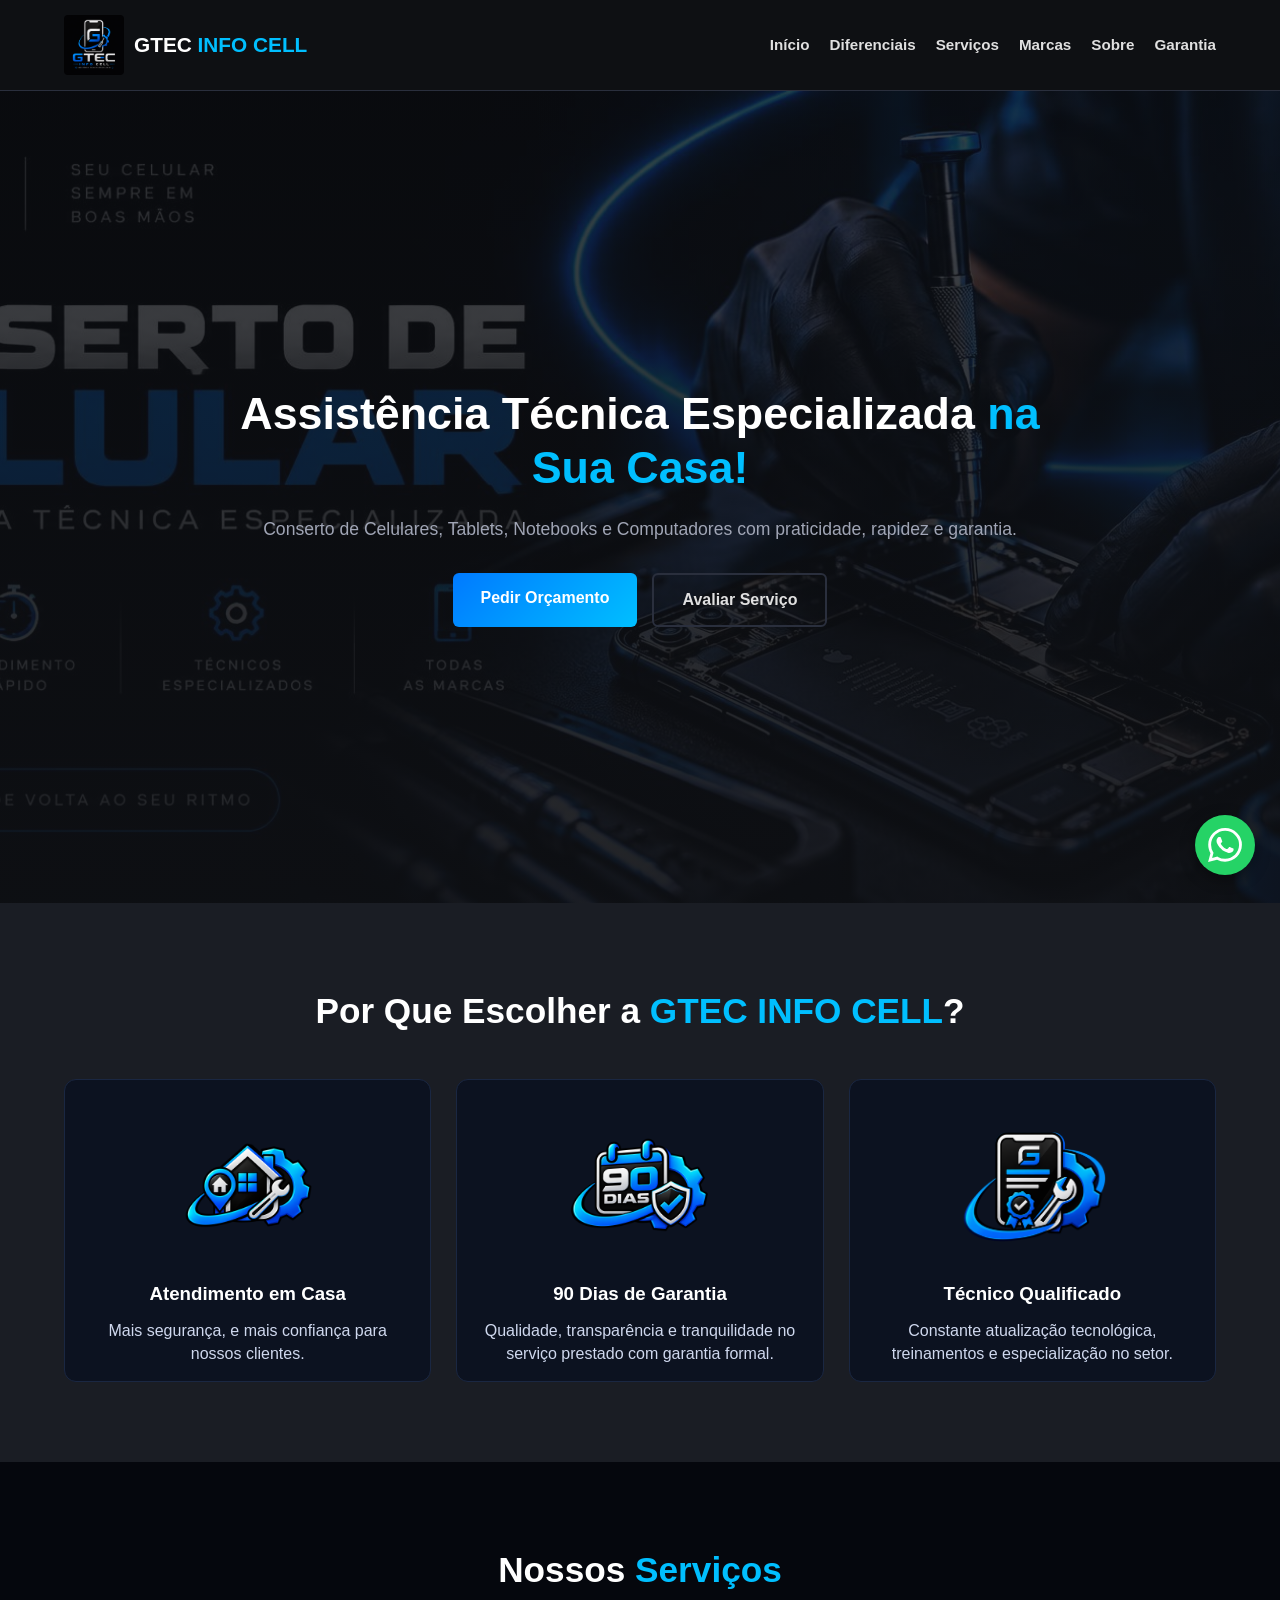
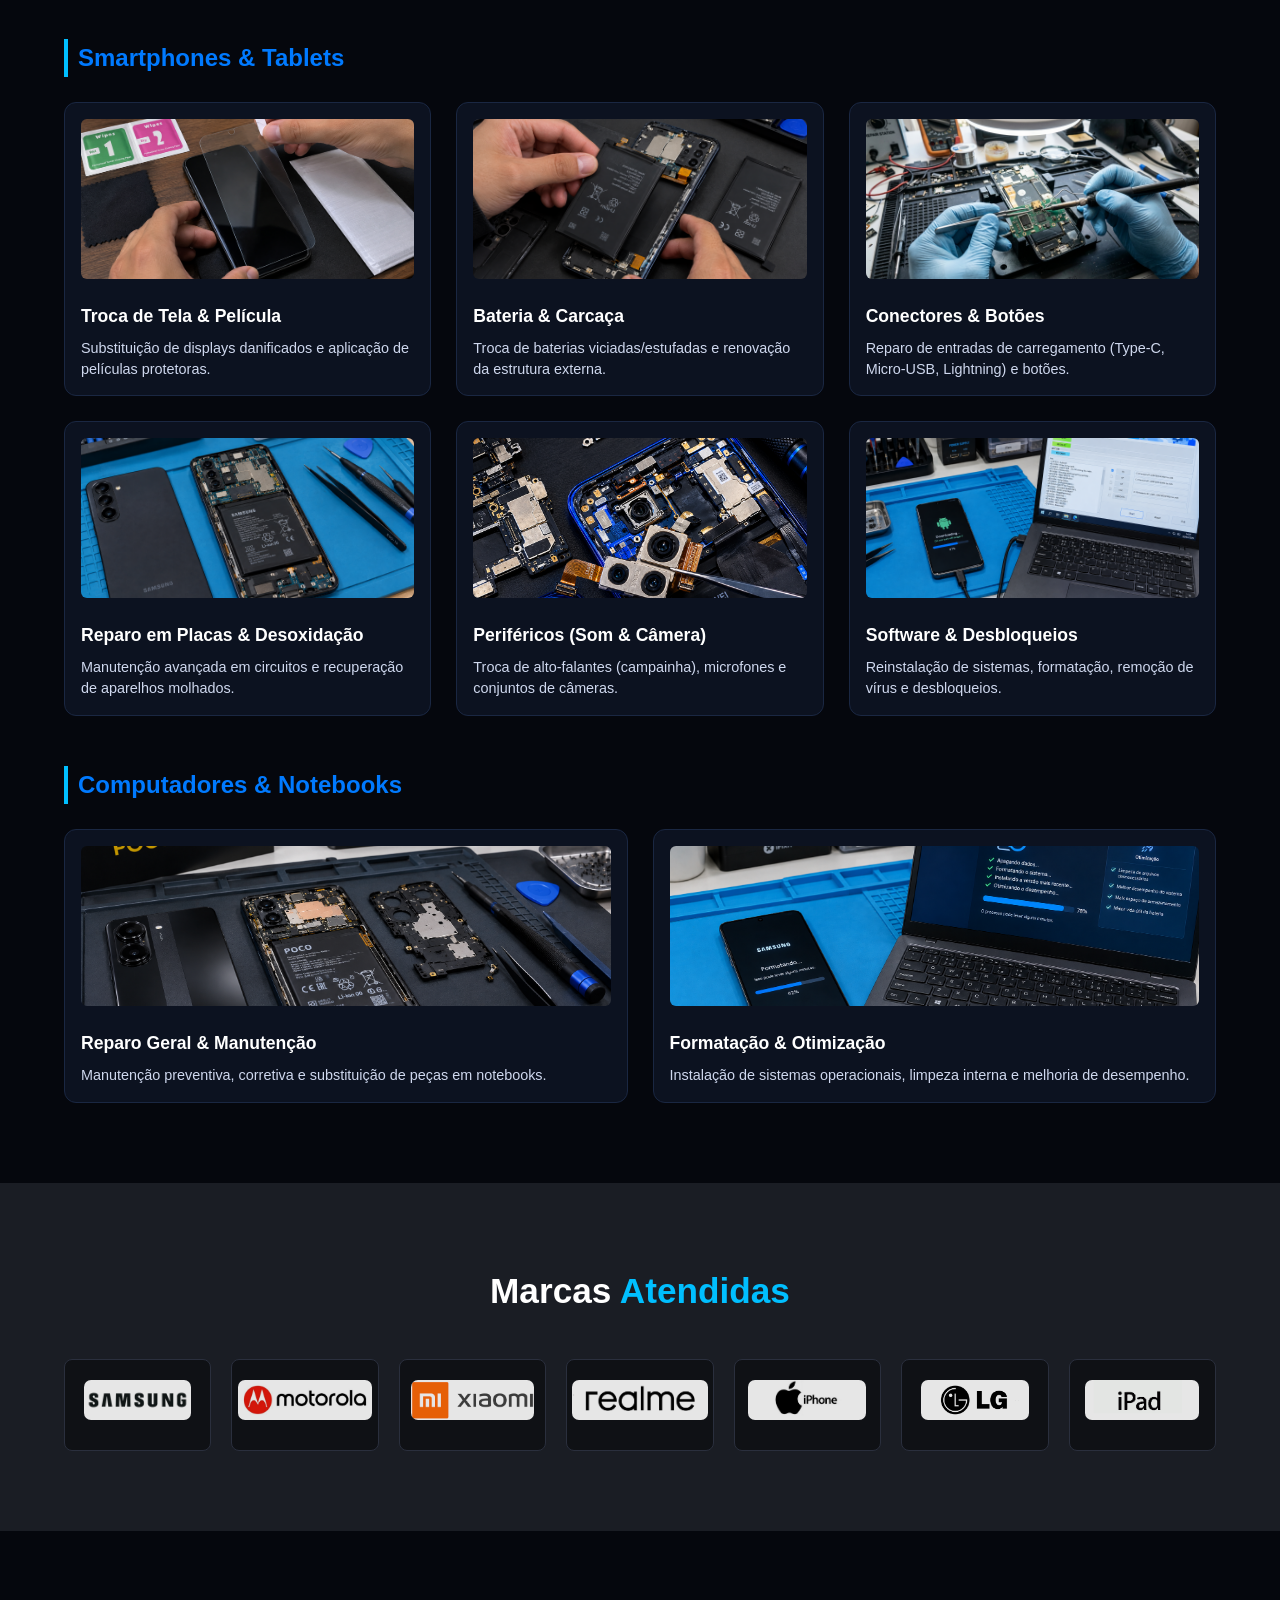
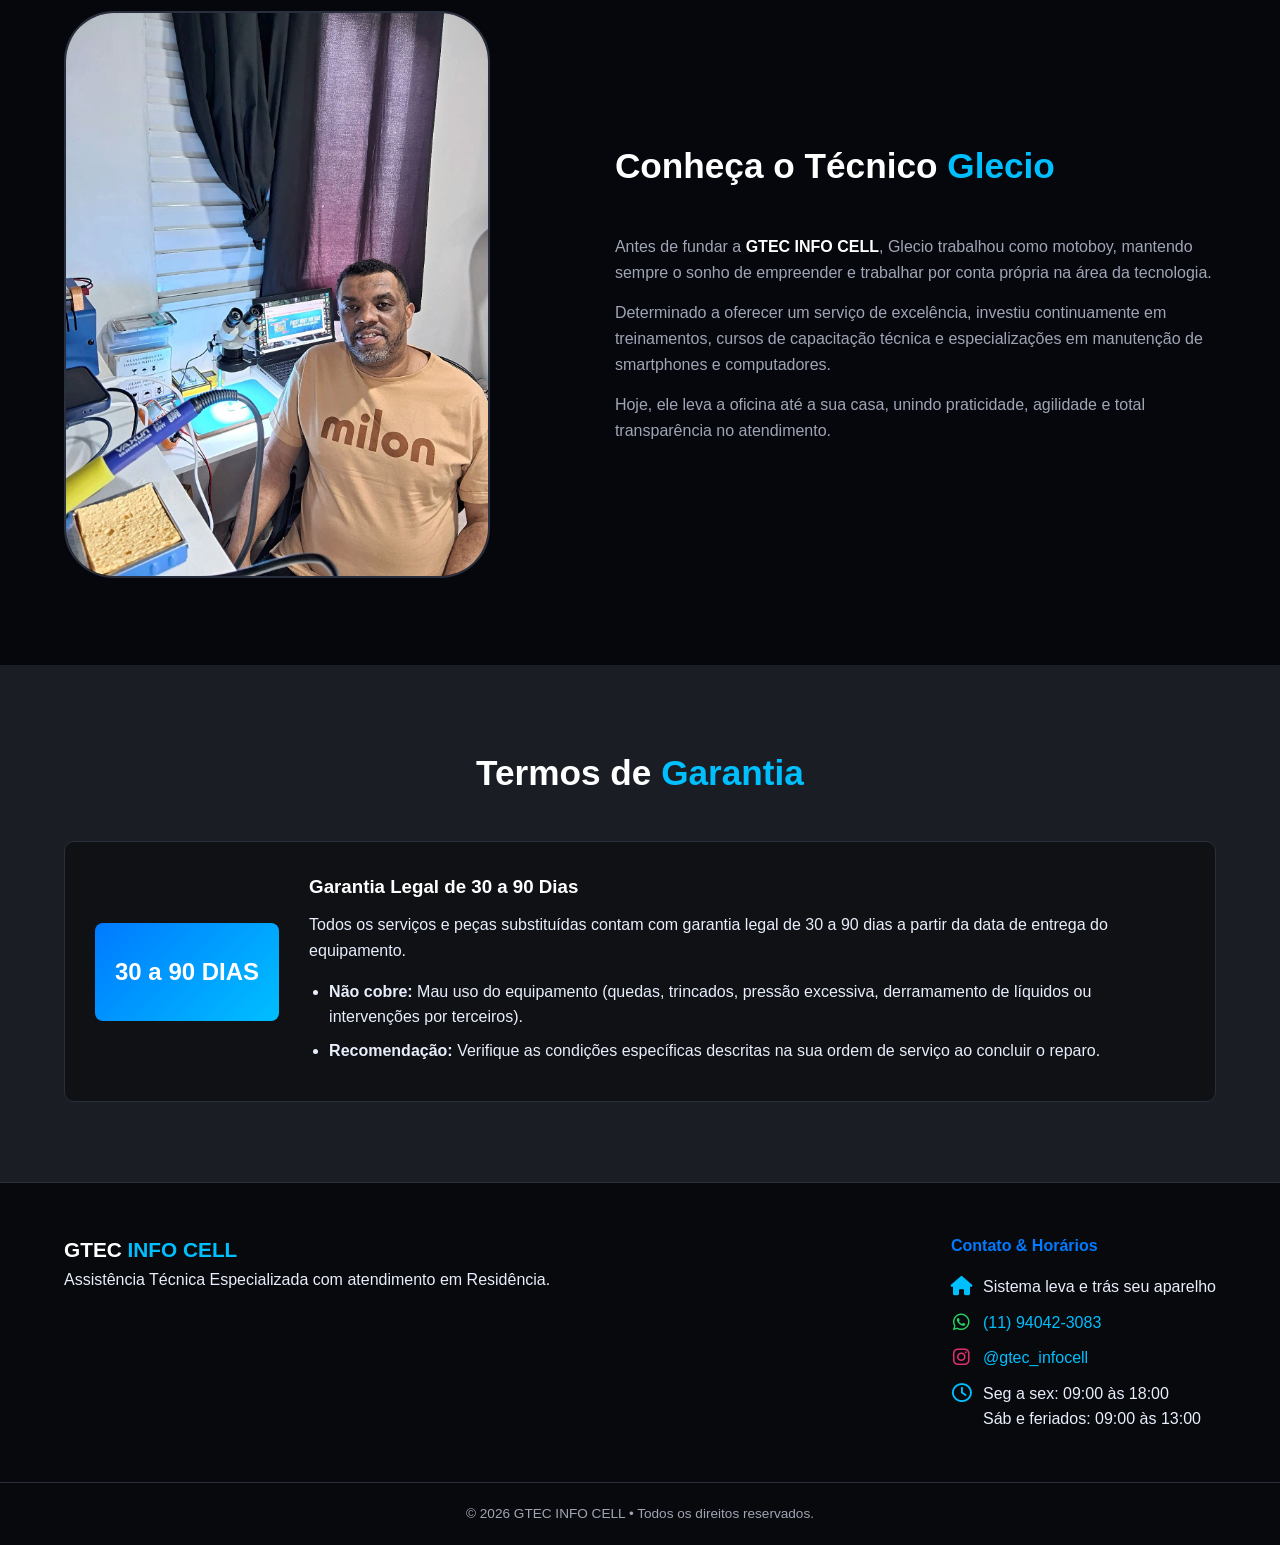
<file: index.html>
<!DOCTYPE html>
<html lang="pt-BR">
<head>
    <meta charset="UTF-8">
    <meta name="viewport" content="width=device-width, initial-scale=1.0">
    <title>GTEC INFO CELL - Assistência Técnica Especializada em Residência</title>
    <!-- Fonte Montserrat -->
    <link rel="preconnect" href="https://fonts.googleapis.com">
    <link rel="preconnect" href="https://fonts.gstatic.com" crossorigin>
    <link href="https://fonts.googleapis.com/css2?family=Montserrat:wght@400;600;700;800&display=swap" rel="stylesheet">
    <link rel="stylesheet" href="./style.css">
    <link rel="icon" type="image/png" href="img/logo.jpeg">
    <link rel="stylesheet" href="https://cdnjs.cloudflare.com/ajax/libs/font-awesome/6.5.1/css/all.min.css">
</head>
<body>

    <!-- Cabeçalho -->
    <header class="header">
        <div class="container nav-container">
           <a href="#inicio" class="logo">
    <img src="img/logo.jpeg" alt="Logo GTEC INFO CELL" class="logo-img">
    <span class="logo-text">GTEC <span>INFO CELL</span></span>
</a>
            <nav class="nav-menu" id="navMenu">
                <a href="#inicio">Início</a>
                <a href="#diferenciais">Diferenciais</a>
                <a href="#servicos">Serviços</a>
                <a href="#marcas">Marcas</a>
                <a href="#sobre">Sobre</a>
                <a href="#garantia">Garantia</a>
            </nav>
            <button class="mobile-toggle" id="mobileToggle" aria-label="Abrir Menu">☰</button>
        </div>
    </header>
    
    <!-- Hero Banner -->
    <section id="inicio" class="hero">
        <div class="carrossel">
            <div class="slides">
                <div class="slide">
                    <picture>
                        <source media="(max-width: 900px)" srcset="./img/gtec-carrossel-1-mobile-600px.webp">
                        <img src="./img/carrossel-1-conserto.jpg" alt="Conserto de celulares">
                    </picture>
                </div>
                <div class="slide">
                    <picture>
                        <source media="(max-width: 900px)" srcset="./img/gtec-carrossel-2-mobile-600x1066.png">
                        <img src="./img/carrossel-2-troca-de-tela.jpg" alt="Troca de tela">
                    </picture>
                </div>
                <div class="slide">
                    <picture>
                        <source media="(max-width: 900px)" srcset="./img/gtec-carrossel-3-mobile-600x1066.png">
                        <img src="./img/carrossel-3-bateria.jpg" alt="Troca de bateria">
                    </picture>
                </div>
            </div>
        </div>

        <div class="container hero-container">
            <div class="hero-content">
                <h1>Assistência Técnica Especializada <span>na Sua Casa!</span></h1>
                <p>Conserto de Celulares, Tablets, Notebooks e Computadores com praticidade, rapidez e garantia.</p>
                <div class="hero-btns">
                    <a href="Formulário GTEC Info Cell.html" class="btn btn-primary">Pedir Orçamento</a>
                    <a href="avaliacoes.html" class="btn btn-secondary">Avaliar Serviço</a>
                </div>
            </div>
        </div>
    </section>

    <!-- Por Que Escolher -->
    <section id="diferenciais" class="section bg-card">
        <div class="container">
            <h2 class="section-title">Por Que Escolher a <span>GTEC INFO CELL</span>?</h2>
            <div class="grid grid-3">
                <div class="card feature-card">
                    <div class="icon"></div>
                    <img src="./img/atendimento em casa.png" alt="">
                    <h3>Atendimento em Casa</h3>
                    <p>Mais segurança, e mais confiança para nossos clientes.</p>
                </div>
                <div class="card feature-card">
                    <div class="icon"></div>
                    <img src="./img/90 dias de garantia.png" alt="Garantia de 90 dias" class="feature-img">
                    <h3>90 Dias de Garantia</h3>
                    <p>Qualidade, transparência e tranquilidade no serviço prestado com garantia formal.</p>
                </div>
                <div class="card feature-card">
                    <div class="icon"></div>
                    <img src="./img/Emblema de Certificação Técnica.png" alt="Certificação técnica" class="feature img">
                    <h3>Técnico Qualificado</h3>
                    <p>Constante atualização tecnológica, treinamentos e especialização no setor.</p>
                </div>
            </div>
        </div>
    </section>

    <!-- Serviços Prestados -->
    <section id="servicos" class="section">
        <div class="container">
            <h2 class="section-title">Nossos <span>Serviços</span></h2>
            
            <h3 class="category-title">Smartphones & Tablets</h3>
            <div class="grid grid-3">
                <div class="card service-card">
                    <img src="img/imagem_pelicula_menor.png" alt="Troca de tela" class="service-img">
                    <h4>Troca de Tela & Película</h4>
                    <p>Substituição de displays danificados e aplicação de películas protetoras.</p>
                </div>
                <div class="card service-card">
                    <img src="img/troca_de_bateria.png" alt="Troca de bateria" class="service-img">
                    <h4>Bateria & Carcaça</h4>
                    <p>Troca de baterias viciadas/estufadas e renovação da estrutura externa.</p>
                </div>
                <div class="card service-card">
                    <img src="img/troca de conectores.jpg" alt="Conserto de conector de carga" class="service-img">
                    <h4>Conectores & Botões</h4>
                    <p>Reparo de entradas de carregamento (Type-C, Micro-USB, Lightning) e botões.</p>
                </div>
                <div class="card service-card">
                    <img src="img/Imagem de placa.png" alt="Reparo em placa de celular" class="service-img">
                    <h4>Reparo em Placas & Desoxidação</h4>
                    <p>Manutenção avançada em circuitos e recuperação de aparelhos molhados.</p>
                </div>
                <div class="card service-card">
                    <img src="img/troca de camera.png" alt="Troca de microfone e câmera" class="service-img">
                    <h4>Periféricos (Som & Câmera)</h4>
                    <p>Troca de alto-falantes (campainha), microfones e conjuntos de câmeras.</p>
                </div>
                <div class="card service-card">
                    <img src="img/imagem de Software.png" alt="Manutenção de software e sistema" class="service-img">
                    <h4>Software & Desbloqueios</h4>
                    <p>Reinstalação de sistemas, formatação, remoção de vírus e desbloqueios.</p>
                </div>
            </div>

            <h3 class="category-title mt-large">Computadores & Notebooks</h3>
            <div class="grid grid-2">
                <div class="card service-card">
                    <img src="img/Reparo Geral & Manutenção.png" alt="Conserto de notebook" class="service-img">
                    <h4>Reparo Geral & Manutenção</h4>
                    <p>Manutenção preventiva, corretiva e substituição de peças em notebooks.</p>
                </div>
                <div class="card service-card">
                    <img src="img/Formatação é otimização.png" alt="Formatação de computador" class="service-img">
                    <h4>Formatação & Otimização</h4>
                    <p>Instalação de sistemas operacionais, limpeza interna e melhoria de desempenho.</p>
                </div>
            </div>
        </div>
    </section>

    <!-- Marcas Atendidas -->
    <section id="marcas" class="section bg-card">
        <div class="container text-center">
            <h2 class="section-title">Marcas <span>Atendidas</span></h2>
            <div class="brands-grid">
                <div class="brand-item"><img src="img/samsung.jpg" alt="Samsung"><span></span></div>
                <div class="brand-item"><img src="img/moto.jpg" alt="Motorola"><span></span></div>
                <div class="brand-item"><img src="img/aura.png" alt="Xiaomi"><span></span></div>
                <div class="brand-item"><img src="img/realme.png" alt="Realme"><span></span></div>
                <div class="brand-item"><img src="img/apple.png" alt="Apple"><span></span></div>
                <div class="brand-item"><img src="img/LG-logo.jpg" alt="Lg"><span></span></div>
                  <div class="brand-item"><img src="img/Ipad-Logo.png" alt="Tablets"><span></span></div>
            </div>
        </div>
    </section>

    <!-- Sobre o Técnico -->
    <section id="sobre" class="section">
        <div class="container about-container">
            <div class="about-img">
                <img src="./img/Digitalizado_20261007-1557-03.jpg" alt="Técnico Glecio em seu ambiente de trabalho">
            </div>
            <div class="about-content">
                <h4 class="section-title text-left">Conheça o Técnico <span>Glecio</span></h4>
                <p>Antes de fundar a <strong>GTEC INFO CELL</strong>, Glecio trabalhou como motoboy, mantendo sempre o sonho de empreender e trabalhar por conta própria na área da tecnologia.</p>
                <p>Determinado a oferecer um serviço de excelência, investiu continuamente em treinamentos, cursos de capacitação técnica e especializações em manutenção de smartphones e computadores.</p>
                <p>Hoje, ele leva a oficina até a sua casa, unindo praticidade, agilidade e total transparência no atendimento.</p>
            </div>
        </div>
    </section>

    <!-- Garantia -->
    <section id="garantia" class="section bg-card">
        <div class="container">
            <h2 class="section-title">Termos de <span>Garantia</span></h2>
            <div class="warranty-box">
                <div class="warranty-badge">30 a 90 DIAS</div>
                <div class="warranty-text">
                    <h3>Garantia Legal de 30 a 90 Dias</h3>
                    <p>Todos os serviços e peças substituídas contam com garantia legal de 30 a 90 dias a partir da data de entrega do equipamento.</p>
                    <ul>
                        <li><strong>Não cobre:</strong> Mau uso do equipamento (quedas, trincados, pressão excessiva, derramamento de líquidos ou intervenções por terceiros).</li>
                        <li><strong>Recomendação:</strong> Verifique as condições específicas descritas na sua ordem de serviço ao concluir o reparo.</li>
                    </ul>
                </div>
            </div>
        </div>
    </section>

    <!-- Rodapé -->
    <footer class="footer">
        <div class="container footer-container">
            <div class="footer-info">
                <div class="logo">
                    <span class="logo-text">GTEC <span>INFO CELL</span></span>
                </div>
                <p>Assistência Técnica Especializada com atendimento em Residência.</p>
            </div>
        <div class="footer-contact">
    <h4>Contato & Horários</h4>
    <p><i class="fa-solid fa-house icon-azul"></i> Sistema leva e trás seu aparelho</p>
    <p><i class="fa-brands fa-whatsapp icon-whats"></i>
       <a href="https://wa.me/5511940423083?text=Ol%C3%A1%2C%20GTEC%20INFO%20CELL!%20Gostaria%20de%20um%20or%C3%A7amento%20para%20meu%20aparelho." target="_blank" rel="noopener">(11) 94042-3083</a></p>
    <p><i class="fa-brands fa-instagram icon-insta"></i>
       <a href="https://instagram.com/gtec_infocell" target="_blank" rel="noopener">@gtec_infocell</a></p>
    <p><i class="fa-regular fa-clock icon-azul"></i>
       Seg a sex: 09:00 às 18:00<br>Sáb e feriados: 09:00 às 13:00</p>
</div>
        </div>
        <div class="footer-bottom">
            <p>&copy; 2026 GTEC INFO CELL • Todos os direitos reservados.</p>
        </div>
    </footer>

    <!-- Botão Flutuante do WhatsApp -->
   <a href="https://wa.me/5511940423083?text=Ol%C3%A1%2C%20GTEC%20INFO%20CELL!%20Gostaria%20de%20um%20or%C3%A7amento%20para%20meu%20aparelho."
   target="_blank" rel="noopener" class="whatsapp-float" aria-label="Falar no WhatsApp">
    <svg viewBox="0 0 24 24" width="34" height="34" fill="#fff" aria-hidden="true">
        <path d="M17.472 14.382c-.297-.149-1.758-.867-2.03-.967-.273-.099-.471-.148-.67.15-.197.297-.767.966-.94 1.164-.173.199-.347.223-.644.075-.297-.15-1.255-.463-2.39-1.475-.883-.788-1.48-1.761-1.653-2.059-.173-.297-.018-.458.13-.606.134-.133.298-.347.446-.52.149-.174.198-.298.298-.497.099-.198.05-.371-.025-.52-.075-.149-.669-1.612-.916-2.207-.242-.579-.487-.5-.669-.51-.173-.008-.371-.01-.57-.01-.198 0-.52.074-.792.372-.272.297-1.04 1.016-1.04 2.479 0 1.462 1.065 2.875 1.213 3.074.149.198 2.096 3.2 5.077 4.487.709.306 1.262.489 1.694.625.712.227 1.36.195 1.871.118.571-.085 1.758-.719 2.006-1.413.248-.694.248-1.289.173-1.413-.074-.124-.272-.198-.57-.347m-5.421 7.403h-.004a9.87 9.87 0 01-5.031-1.378l-.361-.214-3.741.982.998-3.648-.235-.374a9.86 9.86 0 01-1.51-5.26c.001-5.45 4.436-9.884 9.888-9.884 2.64 0 5.122 1.03 6.988 2.898a9.825 9.825 0 012.893 6.994c-.003 5.45-4.437 9.884-9.885 9.884m8.413-18.297A11.815 11.815 0 0012.05 0C5.495 0 .16 5.335.157 11.892c0 2.096.547 4.142 1.588 5.945L.057 24l6.305-1.654a11.882 11.882 0 005.683 1.448h.005c6.554 0 11.89-5.335 11.893-11.893a11.821 11.821 0 00-3.48-8.413Z"/>
    </svg>
</a>

    <link rel="icon" type="image/jpeg" href="img/logo.jpeg">

    <script src="./main.js"></script>
    <script src="./avaliaçoes.js"></script>

</body>
</html>
</file>
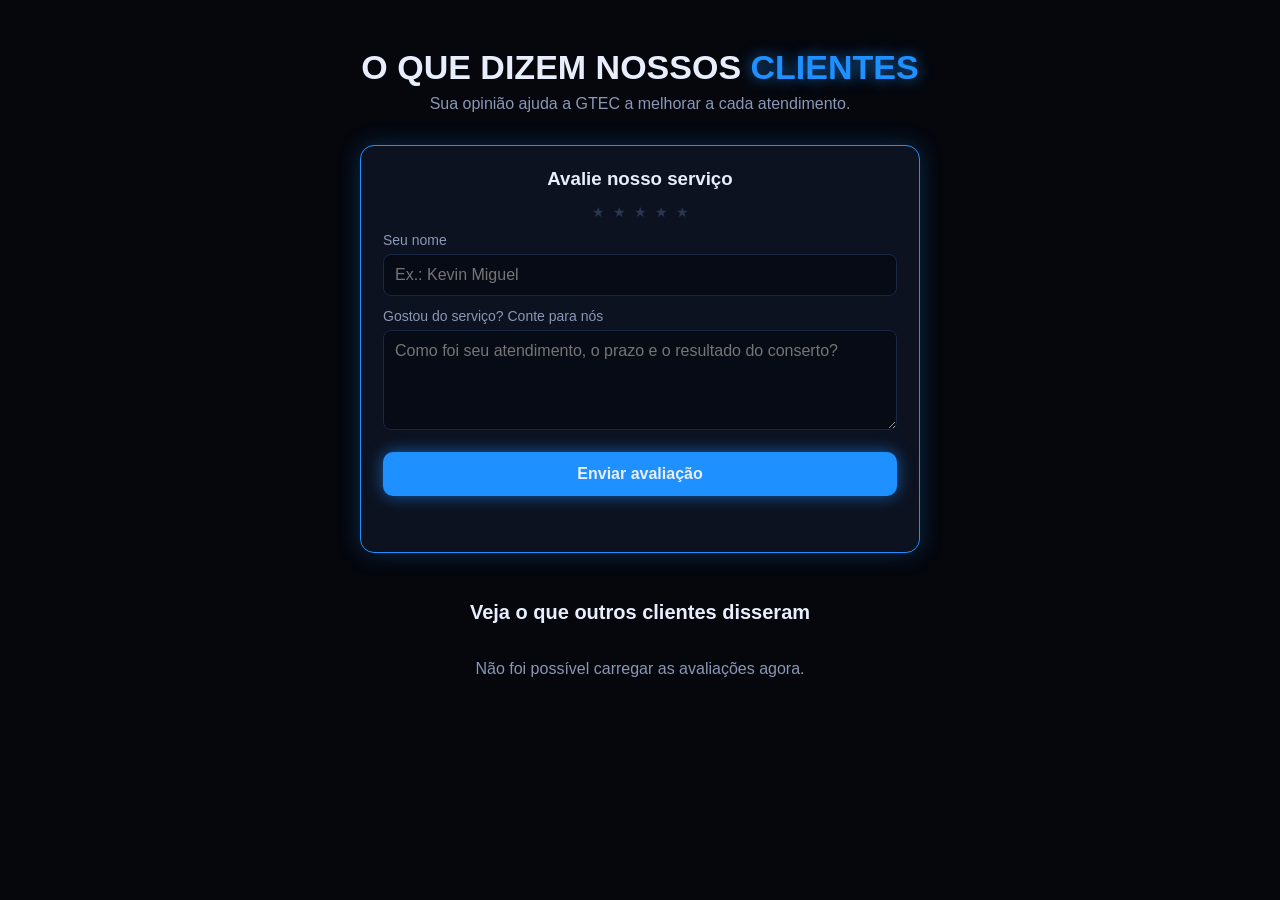
<file: avaliacoes.html>
<!DOCTYPE html>
<html lang="pt-BR">
<head>
<meta charset="utf-8">
<link rel="stylesheet" href="./avaliações.css">
<meta name="viewport" content="width=device-width, initial-scale=1">
<title>Avaliações | GTEC Info Cell</title>
<link rel="icon" type="image/png" href="img/logo.jpeg">
</head>
<body>

<!-- ===== COLE DAQUI ATÉ O FIM DO </section> NO SEU SITE (junto com o <style> e o <script>) ===== -->
<section id="avaliacoes">
  <h2>O que dizem nossos <span>clientes</span></h2>
  <p class="sub">Sua opinião ajuda a GTEC a melhorar a cada atendimento.</p>

  <h3 class="titulo-lista">Veja o que outros clientes disseram</h3>
  <div class="lista" id="lista"><p class="vazio">Carregando avaliações…</p></div>

  <form id="form" novalidate>
    <h3>Avalie nosso serviço</h3>
    <div class="stars" role="radiogroup" aria-label="Nota de 1 a 5">
      <input type="radio" name="nota" id="s5" value="5"><label for="s5" title="5 estrelas">★</label>
      <input type="radio" name="nota" id="s4" value="4"><label for="s4" title="4 estrelas">★</label>
      <input type="radio" name="nota" id="s3" value="3"><label for="s3" title="3 estrelas">★</label>
      <input type="radio" name="nota" id="s2" value="2"><label for="s2" title="2 estrelas">★</label>
      <input type="radio" name="nota" id="s1" value="1"><label for="s1" title="1 estrela">★</label>
    </div>

    <label for="nome">Seu nome</label>
    <input type="text" id="nome" maxlength="60" placeholder="Ex.: Kevin Miguel" required>

    <label for="comentario">Gostou do serviço? Conte para nós</label>
    <textarea id="comentario" maxlength="500" placeholder="Como foi seu atendimento, o prazo e o resultado do conserto?" required></textarea>

    <input class="hp" type="text" id="site" tabindex="-1" autocomplete="off" aria-hidden="true">
    <button type="submit" id="btn">Enviar avaliação</button>
    <div class="msg" id="msg" role="status"></div>
  </form>
</section>
<script src="avaliaçoes.js"></script>
</body>
</html>
</file>
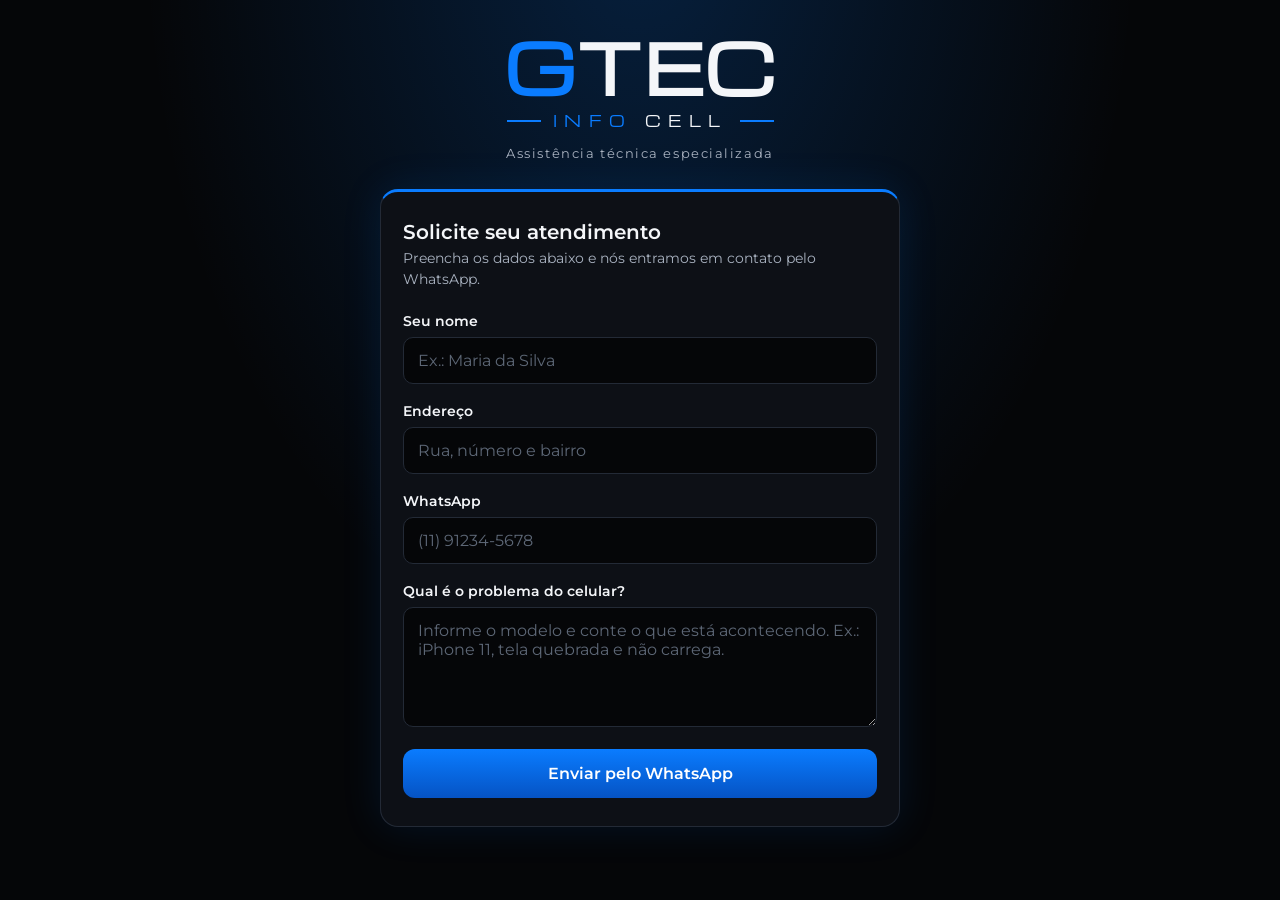
<file: Formulário GTEC Info Cell.html>
<!DOCTYPE html>
<html lang="pt-BR">
<head> <link rel="icon" type="image/png" href="./img/logo.jpeg">
<meta charset="UTF-8">
<meta name="viewport" content="width=device-width, initial-scale=1, viewport-fit=cover">
<title>GTEC Info Cell – Solicitar atendimento</title>
<link rel="stylesheet" href="./formulario.css">
<link rel="preconnect" href="https://fonts.googleapis.com">
<link href="https://fonts.googleapis.com/css2?family=Michroma&family=Montserrat:wght@400;500;600&display=swap" rel="stylesheet">
</head>
<body>
<main class="wrap">
  <header class="brand">
    <h1 class="wordmark"><span class="g">G</span>TEC</h1>
    <div class="sub"><b>INFO</b> CELL</div>
    <p class="tag">Assistência técnica especializada</p>
  </header>

  <form id="form" novalidate>
    <h2>Solicite seu atendimento</h2>
    <p class="lead">Preencha os dados abaixo e nós entramos em contato pelo WhatsApp.</p>

    <div class="field">
      <label for="nome">Seu nome</label>
      <input id="nome" name="nome" type="text" autocomplete="name" placeholder="Ex.: Maria da Silva" required>
      <div class="msg">Digite seu nome.</div>
    </div>

    <div class="field">
      <label for="endereco">Endereço</label>
      <input id="endereco" name="endereco" type="text" autocomplete="street-address" placeholder="Rua, número e bairro" required>
      <div class="msg">Digite seu endereço.</div>
    </div>

    <div class="field">
      <label for="whatsapp">WhatsApp</label>
      <input id="whatsapp" name="whatsapp" type="tel" inputmode="tel" autocomplete="tel" placeholder="(11) 91234-5678" required>
      <div class="msg">Digite um WhatsApp com DDD.</div>
    </div>

    <div class="field">
      <label for="problema">Qual é o problema do celular?</label>
      <textarea id="problema" name="problema" placeholder="Informe o modelo e conte o que está acontecendo. Ex.: iPhone 11, tela quebrada e não carrega." required></textarea>
      <div class="msg">Descreva o problema do celular.</div>
    </div>

    <button type="submit">Enviar pelo WhatsApp</button>
    <div class="ok" id="ok">Pronto! Abrimos o WhatsApp com os seus dados. Toque em enviar para concluir.</div>
  </form>
</main>

<script src="main2.js">
</script>
</body>
</html>
</file>
<file: style.css>
/* --- RESET & VARIÁVEIS DE CORES --- */
:root {
    --bg-dark: #0F1115;
    --bg-card: #1A1D24;
    --bg-card-hover: #232732;
    --primary-blue: #007AFF;
    --cyan-accent: #00BFFF;
    --text-silver: #E0E0E0;
    --text-muted: #A0A5B5;
    --text-white: #FFFFFF;
    --border-color: #2A2F3D;
    --font-main: 'Montserrat', sans-serif;
}

* {
    margin: 0;
    padding: 0;
    box-sizing: border-box;
}

html {
    scroll-behavior: smooth;
}

body {
    font-family: var(--font-main);
    background-color: var(--bg-dark);
    color: var(--text-silver);
    line-height: 1.6;
}

/* --- ESTRUTURA GLOBAL --- */
.container {
    width: 90%;
    max-width: 1200px;
    margin: 0 auto;
}

.section {
    padding: 80px 0;
}

.bg-card {
    background-color: var(--bg-card);
}

.section-title {
    text-align: center;
    font-size: 2.2rem;
    color: var(--text-white);
    margin-bottom: 40px;
    font-weight: 700;
}

.section-title span {
    color: var(--cyan-accent);
}

.text-left {
    text-align: left;
}

.text-center {
    text-align: center;
}

.mt-large {
    margin-top: 50px;
}

.category-title {
    color: var(--primary-blue);
    font-size: 1.5rem;
    margin-bottom: 25px;
    border-left: 4px solid var(--cyan-accent);
    padding-left: 10px;
}

/* --- BOTÕES --- */
.btn {
    display: inline-block;
    padding: 12px 28px;
    border-radius: 6px;
    font-weight: 700;
    text-decoration: none;
    transition: all 0.3s ease;
    cursor: pointer;
    text-align: center;
}

.btn-primary {
    background: linear-gradient(135deg, var(--primary-blue), var(--cyan-accent));
    color: var(--text-white);
    border: none;
}

.btn-primary:hover {
    opacity: 0.9;
    transform: translateY(-2px);
    box-shadow: 0 4px 15px rgba(0, 191, 255, 0.4);
}

.btn-secondary {
    background: transparent;
    color: var(--text-silver);
    border: 2px solid var(--border-color);
}

.btn-secondary:hover {
    border-color: var(--cyan-accent);
    color: var(--text-white);
}

/* --- GRID SYSTEM --- */
.grid {
    display: grid;
    gap: 25px;
}

.grid-2 {
    grid-template-columns: repeat(auto-fit, minmax(300px, 1fr));
}

.grid-3 {
    grid-template-columns: repeat(auto-fit, minmax(280px, 1fr));
}

.card {
    background-color: var(--bg-card);
    border: 1px solid var(--border-color);
    border-radius: 8px;
    padding: 25px;
    transition: transform 0.3s ease, border-color 0.3s ease;
}

.card:hover {
    transform: translateY(-5px);
    border-color: var(--cyan-accent);
}

/* --- CABEÇALHO --- */
.header {
    background-color: rgba(15, 17, 21, 0.95);
    position: sticky;
    top: 0;
    z-index: 1000;
    border-bottom: 1px solid var(--border-color);
    backdrop-filter: blur(10px);
}

.nav-container {
    display: flex;
    justify-content: space-between;
    align-items: center;
    padding: 15px 0;
}

.logo {
    display: flex;
    align-items: center;
    gap: 10px;
    
}

.logo-img {
    height: 60px;
    width: auto;
    background-color: #222; /* Placeholder enquanto não há imagem */
    border-radius: 4px;
}

.logo-text {
    font-size: 1.3rem;
    font-weight: 800;
    color: var(--text-white);
}

.logo-text span {
    color: var(--cyan-accent);
}

.nav-menu {
    display: flex;
    gap: 20px;
}

.nav-menu a {
    color: var(--text-silver);
    text-decoration: none;
    font-weight: 600;
    font-size: 0.95rem;
    transition: color 0.3s ease;
}
.nav-menu a:hover {
    color: var(--cyan-accent);
}

.mobile-toggle {
    display: none;                 /* o media query muda para flex */
    align-items: center;
    justify-content: center;
    width: 46px;
    height: 46px;
    margin: 0;
    padding: 0;                    /* importante: zera o padding do CSS de avaliações */
    background: none;
    border: 2px solid transparent;
    border-radius: 8px;
    box-shadow: none;
    color: var(--text-white);
    font-size: 1.6rem;
    line-height: 1;
    cursor: pointer;
}

/* efeito enquanto o dedo está pressionando */
.mobile-toggle:active {
    transform: scale(0.9);
    background-color: var(--bg-card-hover);
}

/* estado aberto (menu visível) */
.mobile-toggle.active {
    color: var(--cyan-accent);
    border-color: var(--cyan-accent);
    background-color: var(--bg-card);
    box-shadow: 0 0 12px rgba(0, 191, 255, 0.4);
    transform: rotate(90deg);
}

/* --- HERO --- */
.hero {
    padding: 100px 0 80px 0;
    background: radial-gradient(circle at top right, rgba(0, 122, 255, 0.1), transparent 50%);
    min-height: 100vh;
    display: flex;
    align-items: center;
    text-align: center;
}

.hero-container {
    display: grid;
    grid-template-columns: 1fr;
    align-items: center;
    text-align: center;
    justify-items: center;
    gap: 40px;
    width: 90%;

}

.hero-content h1 {
    font-size: 2.8rem;
    color: var(--text-white);
    line-height: 1.2;
    margin: 0 auto 20px auto;
    max-width: 800px;;
}

.hero-content h1 span {
    color: var(--cyan-accent);
}

.hero-content p {
    font-size: 1.1rem;
    color: var(--text-muted);
    margin-bottom: 30px;
}

.hero-btns {
    display: flex;
    gap: 15px;
    justify-content: center;
}

.hero-image img {
    width: 100%;
    max-width: 360px;
    height: 340px;
    border-radius: 40px;
    border: 2px solid var(--border-color);
    box-shadow: 0 10px 30px rgba(0, 0, 0, 0.5);
    background-color: #222; /* Placeholder */
}

/* --- DIFERENCIAIS --- */
.feature-card {
    text-align: center;
}

.feature-card .icon {
    font-size: 2.5rem;
    margin-bottom: 15px;
}

.feature-card img {
    width: 150px;
    height: 150px;
    object-fit: contain;
    margin-bottom: 10px;
}

.feature-card h3 {
    color: var(--text-white);
    margin-bottom: 10px;
}

/* --- SERVIÇOS --- */
.service-card {
    background-color: var(--bg-dark);
    padding: 20px;
}

.service-img {
    width: 100%;
    height: 160px;
    object-fit: cover;
    border-radius: 6px;
    margin-bottom: 15px;
    background-color: #222; /* Placeholder */
}

.service-card h4 {
    color: var(--text-white);
    font-size: 1.1rem;
    margin-bottom: 8px;
}

.service-card p {
    font-size: 0.9rem;
    color: var(--text-muted);
}

/* --- MARCAS --- */
.brands-grid {
    display: grid;
    grid-template-columns: repeat(auto-fit, minmax(130px, 1fr));
    gap: 20px;
    align-items: center;
    margin-top: 30px;
}

.brand-item {
    background: var(--bg-dark);
    padding: 20px 10px;
    border-radius: 8px;
    border: 1px solid var(--border-color);
    display: flex;
    flex-direction: column;
    align-items: center;
    gap: 10px;
}

.brand-item img {
    max-height: 40px;
    width: auto;
    filter: brightness(0.9);
    border-radius: 7px;
}

.brand-item span {
    font-size: 0.85rem;
    font-weight: 600;
}

/* --- SOBRE --- */
.about-container {
    display: grid;
    grid-template-columns: 1fr 1.2fr;
    gap: 50px;
    align-items: center;
}

.about-img img {
    width: 85%;
    border-radius: 50px;
    border: 2px solid var(--border-color);
    background-color: #222; /* Placeholder */
}

.about-content p {
    margin-bottom: 15px;
    color: var(--text-muted);
}

.about-content strong {
    color: var(--text-white);
}

/* --- GARANTIA --- */
.warranty-box {
    display: flex;
    gap: 30px;
    align-items: center;
    background: var(--bg-dark);
    padding: 30px;
    border-radius: 10px;
    border: 1px solid var(--border-color);
}

.warranty-badge {
    background: linear-gradient(135deg, var(--primary-blue), var(--cyan-accent));
    color: var(--text-white);
    font-size: 1.5rem;
    font-weight: 800;
    padding: 30px 20px;
    border-radius: 8px;
    white-space: nowrap;
}

.warranty-text h3 {
    color: var(--text-white);
    margin-bottom: 10px;
}

.warranty-text ul {
    margin-top: 15px;
    padding-left: 20px;
}

.warranty-text li {
    margin-bottom: 8px;
}

/* --- RODAPÉ --- */
.footer {
    background-color: #08090C;
    border-top: 1px solid var(--border-color);
    padding: 50px 0 20px 0;
}

.footer-contact p {
    display: flex;
    align-items: flex-start;
    gap: 10px;
    margin-bottom: 10px;
}

.footer-contact i {
    font-size: 1.2rem;
    width: 22px;
    text-align: center;
    margin-top: 3px;
}

.footer-contact a {
    color: var(--cyan-accent);
    text-decoration: none;
}

.footer-contact a:hover {
    text-decoration: underline;
}

.icon-whats { color: #25D366; }
.icon-insta { color: #E1306C; }
.icon-azul  { color: var(--cyan-accent); }

.footer-container {
    display: flex;
    justify-content: space-between;
    flex-wrap: wrap;
    gap: 30px;
    margin-bottom: 40px;
}

.footer-contact h4 {
    color: var(--text-white);
    margin-bottom: 15px;
    color: #007AFF;
}

.footer-bottom {
    text-align: center;
    border-top: 1px solid var(--border-color);
    padding-top: 20px;
    font-size: 0.85rem;
    color: var(--text-muted);
}

/* --- BOTÃO WHATSAPP FLUTUANTE --- */
.whatsapp-float {
    position: fixed;
    bottom: 25px;
    right: 25px;
    width: 60px;
    height: 60px;
    background-color: #25D366;
    color: #FFF;
    border-radius: 50%;
    display: flex;
    justify-content: center;
    align-items: center;
    font-size: 30px;
    box-shadow: 0 4px 15px rgba(0, 0, 0, 0.4);
    text-decoration: none;
    z-index: 999;
    transition: transform 0.3s ease;
}
.whatsapp-float:hover {
    transform: scale(1.1);
}

.whatsapp-float {
    animation: pulse 2s infinite;
}

@keyframes pulse {
    0%   { box-shadow: 0 0 0 0 rgba(37, 211, 102, 0.6); }
    100% { box-shadow: 0 0 0 20px rgba(37, 211, 102, 0); }
}

/* --- RESPONSIVIDADE (MOBILE-FIRST) --- */
@media (max-width: 900px) {
    .hero-container, .about-container {
        grid-template-columns: 1fr;
        text-align: center;
    }

    .hero-content h1 {
        font-size: 2.1rem;
    }

    .hero-btns {
        justify-content: center;
    }

    .text-left {
        text-align: center;
    }

    .warranty-box {
        flex-direction: column;
        text-align: center;
    }

  .nav-menu {
    position: absolute;
    top: 100%;
    left: 0;
    width: 100%;
    background-color: var(--bg-dark);
    flex-direction: column;
    padding: 20px;
    gap: 15px;
    display: flex;                 /* agora sempre flex */
    border-bottom: 1px solid var(--border-color);

    /* escondido por padrão, com animação */
    opacity: 0;
    visibility: hidden;
    transform: translateY(-10px);
    transition: all 0.3s ease;
}

.nav-menu.active {
    opacity: 1;
    visibility: visible;
    transform: translateY(0);
}

    .nav-btn {
        display: none;
    }

    .mobile-toggle {
        display: flex;
    }
}

/* Hero precisa ser referência para o fundo */
.hero {
    position: relative;
    overflow: hidden;
}

/* Camada escura para o texto ficar legível */
.hero::after {
    content: "";
    position: absolute;
    inset: 0;
    background: linear-gradient(to bottom, rgba(15,17,21,0.55), rgba(15,17,21,0.85));
    z-index: 1;
}

/* Conteúdo por cima de tudo */
.hero-container {
    position: relative;
    z-index: 2;
}

/* Corrige botões cortados no celular */
.hero-btns {
    flex-wrap: wrap;
}

:root{--bg:#05070d;--card:#0c1220;--txt:#e8eefc;--mut:#8a97b5;--blue:#1e90ff;--star:#ffd21f;--line:#1a2742
}

  *{box-sizing:border-box
}

  body{
    margin:0;background:var(--bg);color:var(--txt);font-family:Arial,Helvetica,sans-serif
}

  #avaliacoes{
    max-width:1000px;margin:0 auto;padding:48px 20px
}
  #avaliacoes h2{
    text-align:center;font-size:clamp(24px,4vw,34px);margin:0 0 8px;text-transform:uppercase
}

  #avaliacoes h2 span{
    color:var(--blue);text-shadow:0 0 14px rgba(30,144,255,.7)
}

  .sub{
    text-align:center;color:var(--mut);margin:0 0 32px
}

  .lista{
    display:grid;grid-template-columns:repeat(auto-fit,minmax(260px,1fr));gap:16px;margin-bottom:40px
}

  .card{
    background:var(--card);border:1px solid var(--line);border-radius:12px;padding:16px
}

  .card .nome{
    font-weight:bold
}

  .card .estrelas{
    color:var(--star);letter-spacing:2px;margin:6px 0
}

  .card p{
    margin:0;color:#cfd8ee;line-height:1.45;overflow-wrap:anywhere
}
  .vazio{
    grid-column:1/-1;text-align:center;color:var(--mut)
}

  form{
    background:var(--card);border:1px solid var(--blue);box-shadow:0 0 22px rgba(30,144,255,.25);border-radius:14px;padding:22px;max-width:560px;margin:0 auto
}

  form h3{
    margin:0 0 14px;text-align:center
}

  label{
    display:block;font-size:14px;color:var(--mut);margin:12px 0 6px
}

  input[type=text],textarea{
    width:100%;background:#070b15;border:1px solid var(--line);border-radius:8px;color:var(--txt);padding:11px;font:inherit
}

  input:focus,textarea:focus{
    outline:none;border-color:var(--blue)
}

  textarea{
    min-height:100px;resize:vertical
}

  .stars{
    display:flex;flex-direction:row-reverse;justify-content:center;gap:6px;font-size:38px
}

  .stars input{
    display:none
}

  .stars label{
    margin:0;cursor:pointer;color:#2a3654;transition:color .15s
}

  .stars input:checked~label,.stars label:hover,.stars label:hover~label{
    color:var(--star)
}

  .hp{
    position:absolute;left:-9999px
}

  button{
    width:100%;margin-top:18px;padding:13px;border:0;border-radius:10px;background:var(--blue);color:#fff;font-size:16px;font-weight:bold;cursor:pointer;box-shadow:0 0 16px rgba(30,144,255,.6)
  }

  button:disabled{
    opacity:.6;cursor:wait
  }

  .msg{
    text-align:center;margin-top:14px;min-height:20px
  }

  .ok{
    color:#4ade80
  }
  
  .erro{
    color:#ff6b6b
  }
  
  .logo {
    text-decoration: none;
    cursor: pointer;
}

@media (max-width: 900px) {
    .hero {
        display: block;
        min-height: 0;
        padding: 0 0 40px;
    }
    .carrossel {
        position: relative;
        aspect-ratio: 16 / 9;   /* use a proporção real da sua imagem */
    }
    .hero::after { display: none; }
    .hero-container { padding-top: 30px; }
}

/* ===== HERO + CARROSSEL (versão final) ===== */
.hero {
    position: relative;
    display: flex;
    align-items: center;
    justify-content: center;
    overflow: hidden;
    aspect-ratio: auto;
    padding: 100px 0 80px;
    height: calc(100vh - 88px);   /* tela menos o cabeçalho */
    min-height: 560px;
}

.hero .carrossel {
    position: absolute;
    inset: 0;
    z-index: 0;
    aspect-ratio: auto;
    overflow: hidden;
}

.hero .slides {
    position: relative;
    width: 100%;
    height: 100%;
}

.hero .slide {
    position: absolute;
    inset: 0;
    opacity: 0;
    transition: opacity 1.2s ease-in-out;
}

.hero .slide.active {
    opacity: 0.5;
}

.hero .slide picture,
.hero .slide img {
    display: block;
    width: 100%;
    height: 100%;
}

.hero .slide img {
    object-fit: cover;
    object-position: center;
}

/* camada escura para o texto ficar legível */
.hero::after {
    content: "";
    display: block;
    position: absolute;
    inset: 0;
    z-index: 1;
    background: linear-gradient(to bottom, rgba(15,17,21,0.55), rgba(15,17,21,0.85));
}

.hero .hero-container {
    position: relative;
    z-index: 2;
}

/* CELULAR */
@media (max-width: 900px) {
    .hero {
        height: auto;
        min-height: 100svh;
        padding: 100px 0 60px;
    }
}
</file>
<file: avaliações.css>
/* --- BASE DA PÁGINA --- */
:root {
    --bg-main: #05070d;
    --bg-dark: #0c1220;
    --text-white: #e8eefc;
    --text-gray: #8a97b5;
    --border-color: #1a2742;
    --primary-blue: #1e90ff;
    --cyan-accent: #00d4ff;
}

* {
    box-sizing: border-box;
}

body {
    margin: 0;
    background: var(--bg-main);
    color: var(--text-white);
    font-family: Arial, Helvetica, sans-serif;
}

/* --- AVALIAÇÕES --- */
#avaliacoes {
    max-width: 600px;
    margin: 0 auto;
    padding: 48px 20px;
    display: flex;
    flex-direction: column;
    align-items: stretch;
}

#avaliacoes h2 {
    order: 0;
    text-align: center;
    font-size: clamp(24px, 4vw, 34px);
    margin: 0 0 8px;
    text-transform: uppercase;
    color: var(--text-white);
}

#avaliacoes h2 span {
    color: var(--primary-blue);
    text-shadow: 0 0 14px rgba(30, 144, 255, 0.7);
}

#avaliacoes .sub {
    order: 1;
    text-align: center;
    color: var(--text-gray, #8a97b5);
    margin: 0 0 32px;
}

/* --- FORMULÁRIO (primeiro) --- */
#avaliacoes form {
    order: 2;
    width: 100%;
    background: var(--bg-dark);
    border: 1px solid var(--primary-blue);
    box-shadow: 0 0 22px rgba(30, 144, 255, 0.25);
    border-radius: 14px;
    padding: 22px;
    margin: 0;
}

#avaliacoes form h3 {
    margin: 0 0 14px;
    text-align: center;
    color: var(--text-white);
}

#avaliacoes label {
    display: block;
    font-size: 14px;
    color: var(--text-gray, #8a97b5);
    margin: 12px 0 6px;
}

#avaliacoes input[type=text],
#avaliacoes textarea {
    width: 100%;
    background: #070b15;
    border: 1px solid var(--border-color);
    border-radius: 8px;
    color: var(--text-white);
    padding: 11px;
    font: inherit;
}

#avaliacoes input:focus,
#avaliacoes textarea:focus {
    outline: none;
    border-color: var(--primary-blue);
}

#avaliacoes textarea {
    min-height: 100px;
    resize: vertical;
}

/* --- ESTRELAS --- */
#avaliacoes .stars {
    display: flex;
    flex-direction: row-reverse;
    justify-content: center;
    gap: 8px;
    font-size: 38px;
}

#avaliacoes .stars input {
    display: none;
}

#avaliacoes .stars label {
    margin: 0;
    cursor: pointer;
    color: #2a3654;
    transition: color 0.15s;
}

#avaliacoes .stars input:checked ~ label,
#avaliacoes .stars label:hover,
#avaliacoes .stars label:hover ~ label {
    color: #ffd21f;
}

/* --- CAMPO ANTI-SPAM (escondido) --- */
#avaliacoes .hp {
    position: absolute;
    left: -9999px;
}

/* --- BOTÃO E MENSAGENS --- */
#avaliacoes button {
    width: 100%;
    margin-top: 18px;
    padding: 13px;
    border: 0;
    border-radius: 10px;
    background: var(--primary-blue);
    color: var(--text-white);
    font-size: 16px;
    font-weight: bold;
    cursor: pointer;
    box-shadow: 0 0 16px rgba(30, 144, 255, 0.6);
}

#avaliacoes button:disabled {
    opacity: 0.6;
    cursor: wait;
}

#avaliacoes .msg {
    text-align: center;
    margin-top: 14px;
    min-height: 20px;
}

#avaliacoes .ok {
    color: #4ade80;
}

#avaliacoes .erro {
    color: #ff6b6b;
}

/* --- LISTA DE AVALIAÇÕES (embaixo, uma abaixo da outra) --- */
#avaliacoes .titulo-lista {
    order: 3;
    text-align: center;
    font-size: 20px;
    margin: 48px 0 0;
    color: var(--text-white);
}

#avaliacoes .lista {
    order: 4;
    display: flex;
    flex-direction: column;
    gap: 16px;
    margin: 20px 0 0;
}

#avaliacoes .card {
    background: var(--bg-dark);
    border: 1px solid var(--border-color);
    border-radius: 12px;
    padding: 16px;
    width: 100%;
}

#avaliacoes .card .nome {
    font-weight: bold;
    color: var(--text-white);
}

#avaliacoes .card .estrelas {
    color: #ffd21f;
    letter-spacing: 2px;
    margin: 6px 0;
}

#avaliacoes .card p {
    margin: 0;
    color: #cfd8ee;
    line-height: 1.45;
    overflow-wrap: anywhere;
}

#avaliacoes .vazio {
    text-align: center;
    color: var(--text-gray, #8a97b5);
}
</file>
<file: formulario.css>
:root {
    --bg: #050608;
    --panel: #0d1016;
    --line: #232a36;
    --blue: #0a7cff;
    --blue-deep: #0553c4;
    --white: #f4f6f9;
    --silver: #a9b2c0;
    --err: #ff6b6b;
    box-sizing: border-box;
    padding-top: env(safe-area-inset-top, 0px);
    padding-bottom: env(safe-area-inset-bottom, 0px);
  }
  html { scroll-padding-top: env(safe-area-inset-top, 0px); }
  *, *::before, *::after { box-sizing: inherit; }
  body {
    margin: 0;
    background: var(--bg);
    color: var(--white);
    font-family: "Montserrat", system-ui, -apple-system, "Segoe UI", sans-serif;
    min-height: 100vh;
    display: flex;
    justify-content: center;
    padding: 32px 16px 48px;
    background-image: radial-gradient(ellipse at 50% -10%, rgba(10,124,255,.22), transparent 55%);
  }
  .wrap { width: 100%; max-width: 520px; }
  .brand { text-align: center; margin-bottom: 28px; }
  .wordmark {
    font-family: "Michroma", "Arial Black", sans-serif;
    font-size: clamp(44px, 14vw, 68px);
    line-height: 1;
    margin: 0;
    letter-spacing: .02em;
  }
  .wordmark .g { color: var(--blue); }
  .sub {
    display: flex; align-items: center; gap: 12px;
    margin-top: 10px; justify-content: center;
    font-family: "Michroma", sans-serif;
    font-size: 15px; letter-spacing: .5em;
  }
  .sub::before, .sub::after { content: ""; height: 2px; width: 34px; background: var(--blue); }
  .sub b { color: var(--blue); font-weight: 400; }
  .tag { color: var(--silver); font-size: 13px; letter-spacing: .12em; margin: 14px 0 0; }

  form {
    background: var(--panel);
    border: 1px solid var(--line);
    border-top: 3px solid var(--blue);
    border-radius: 18px;
    padding: 28px 22px;
    box-shadow: 0 0 40px rgba(10,124,255,.12);
  }
  h2 { font-size: 20px; margin: 0 0 4px; font-weight: 600; }
  .lead { color: var(--silver); font-size: 14px; margin: 0 0 22px; line-height: 1.5; }
  .field { margin-bottom: 18px; }
  label { display: block; font-size: 14px; font-weight: 600; margin-bottom: 7px; }
  input, textarea {
    width: 100%;
    background: var(--bg);
    color: var(--white);
    border: 1.5px solid var(--line);
    border-radius: 10px;
    padding: 13px 14px;
    font: inherit; font-size: 16px;
    transition: border-color .15s, box-shadow .15s;
  }
  textarea { min-height: 120px; resize: vertical; }
  input::placeholder, textarea::placeholder { color: #5d6776; }
  input:focus, textarea:focus {
    outline: none; border-color: var(--blue);
    box-shadow: 0 0 0 3px rgba(10,124,255,.3);
  }
  .invalid input, .invalid textarea { border-color: var(--err); }
  .msg { color: var(--err); font-size: 13px; margin-top: 6px; display: none; }
  .invalid .msg { display: block; }
  button {
    width: 100%;
    border: 0; cursor: pointer;
    background: linear-gradient(180deg, var(--blue), var(--blue-deep));
    color: #fff;
    font: inherit; font-weight: 600; font-size: 16px;
    padding: 15px; border-radius: 12px;
    transition: filter .15s, transform .1s;
  }
  button:hover { filter: brightness(1.12); }
  button:active { transform: translateY(1px); }
  button:focus-visible { outline: 3px solid var(--white); outline-offset: 3px; }
  .ok {
    display: none; margin-top: 16px; padding: 14px;
    border: 1px solid var(--blue); border-radius: 10px;
    color: var(--white); font-size: 14px; text-align: center; line-height: 1.5;
  }
  .ok.show { display: block; }
</file>
